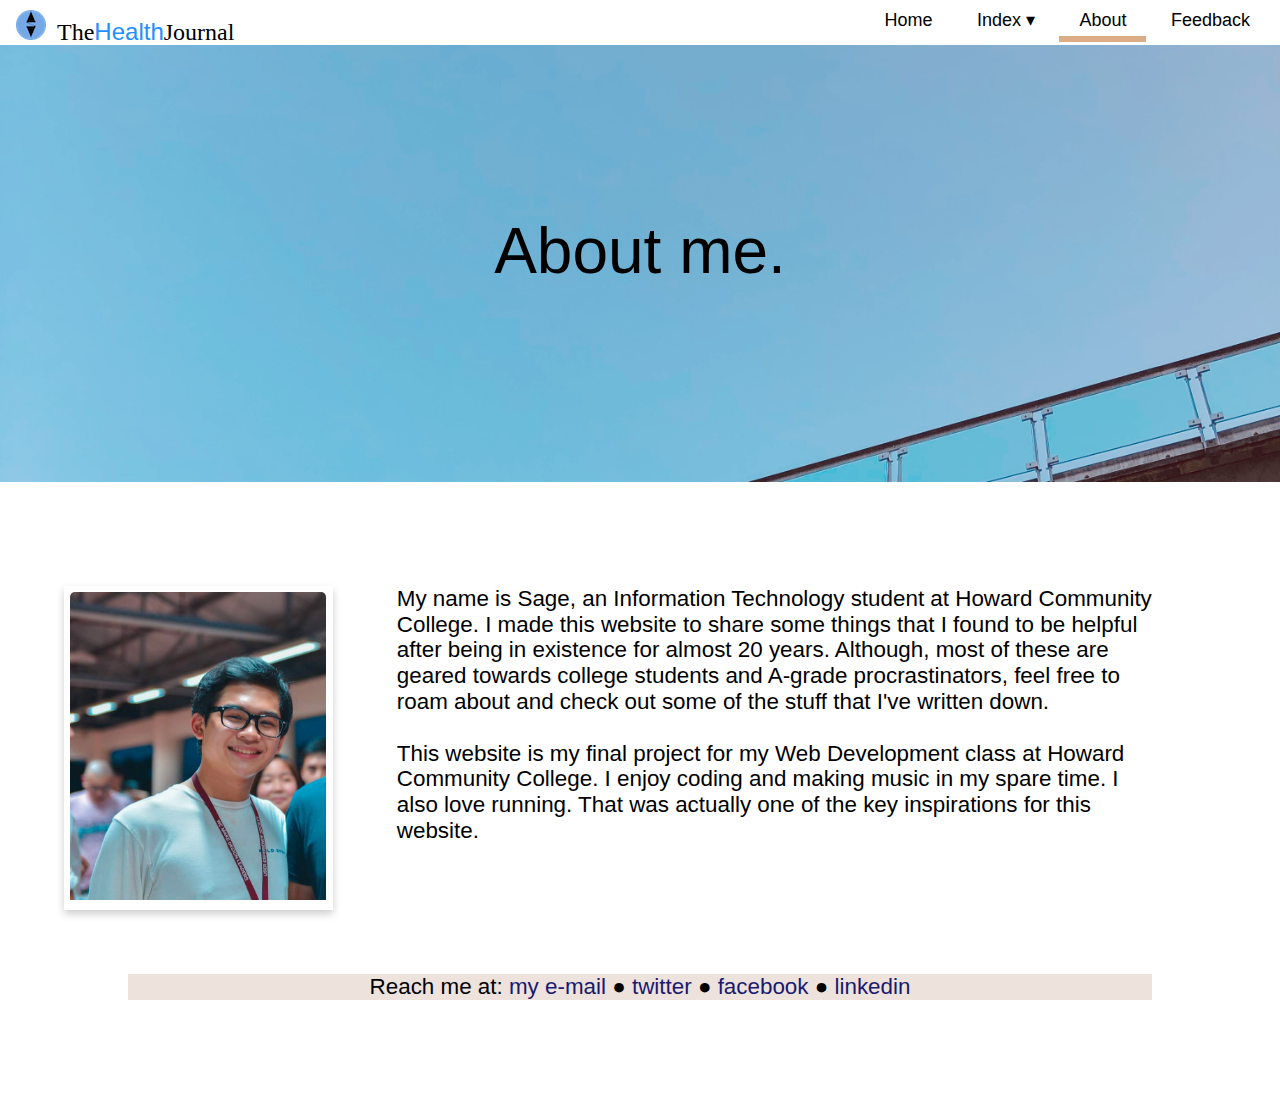
<file: root/about.html>
<!DOCTYPE html>
<html lang = "en">
    <head>
        <meta charset="utf-8">
        <meta name="description" content="TheHealthJournal. A short personal bio about the author of the website. Reach out to us through email or social media.">
        <meta name="keywords" content="HTML,CSS,health,workout,routine,journal,project,CMSY168,HCC">
        <meta name="author" content="Sage Garcia">
        <meta name="viewport" content="width=device-width, initial-scale=1">
        <title>About</title>
        <link rel = "stylesheet" href = "styles/main.css">
        <link rel="stylesheet" href="styles/normalize.css">
        <link rel = "shortcut icon" href = "images/favicon.ico">
    </head>

    <body>
        <header>
            <a href="index.html">
                <img src="images/logo.png" alt="logo" class="logo" href="index.html">
                <p class="tagline">The<span style="color:dodgerblue;">Health</span>Journal</p>
            </a>
            <nav role = "navigation">
                <ul class = "nav-bar">
                    <li><a href = "index.html">Home</a></li>
                    <li class = "sub-menu">
                        <a href = "learnmore.html">Index &#9662;</a>
                        <ul class = "dropdown">
                            <li><a href = "time.html">Time Management</a></li>
                            <li><a href = "sleep.html">Sleeping Early</a></li>
                            <li><a href = "diet.html">Eating Healthy</a></li>
                            <li><a href = "work.html">Balancing Work</a></li>
                            <li><a href = "run.html">Exercising</a></li>
                        </ul>
                    </li>
                    <li><a href = "about.html" class = "on-page">About</a></li>
                    <li><a href = "feedback.html">Feedback</a></li>
                </ul>
            </nav>
        </header>
        <main>
            <div class="bnr">
                <img src="images/blue.png" alt="" style="width:100%;">
                <h1>About me.</h1>
            </div>
            <section class="content-card">
                <img src="images/aboutus.png" alt="Photo of Sage">
            </section>
            <p>
                My name is Sage, an Information Technology student at Howard Community College. I made this
                website to share some things that I found to be helpful after being in existence for almost 20 years.
                Although, most of these are geared towards college students and A-grade procrastinators,
                feel free to roam about and check out some of the stuff that I've written down.
                <br><br>
                This website is my final project for my Web Development class at Howard Community College.
                I enjoy coding and making music in my spare time. I also love running. That was actually one of the key inspirations for this website.
            </p>
            <p class="contactdet">
                Reach me at:
                <a href = "mailto:sageraziel.garcia@howardcc.edu?subject=Reaching Out" title="E-mail">my e-mail</a>
                &#9679;
                <a href = "https://www.twitter.com/SageGarcia_" target="_blank" title="Twitter Page">twitter</a>
                &#9679;
                <a href = "https://www.facebook.com/sagegrcia" target="_blank" title="Facebook Page">facebook</a>
                &#9679;
                <a href="https://www.linkedin.com/in/sagegarcia" target="_blank" title="LinkedIn Page">linkedin</a>
            </p>
        </main>
    </body>
</html>
</file>
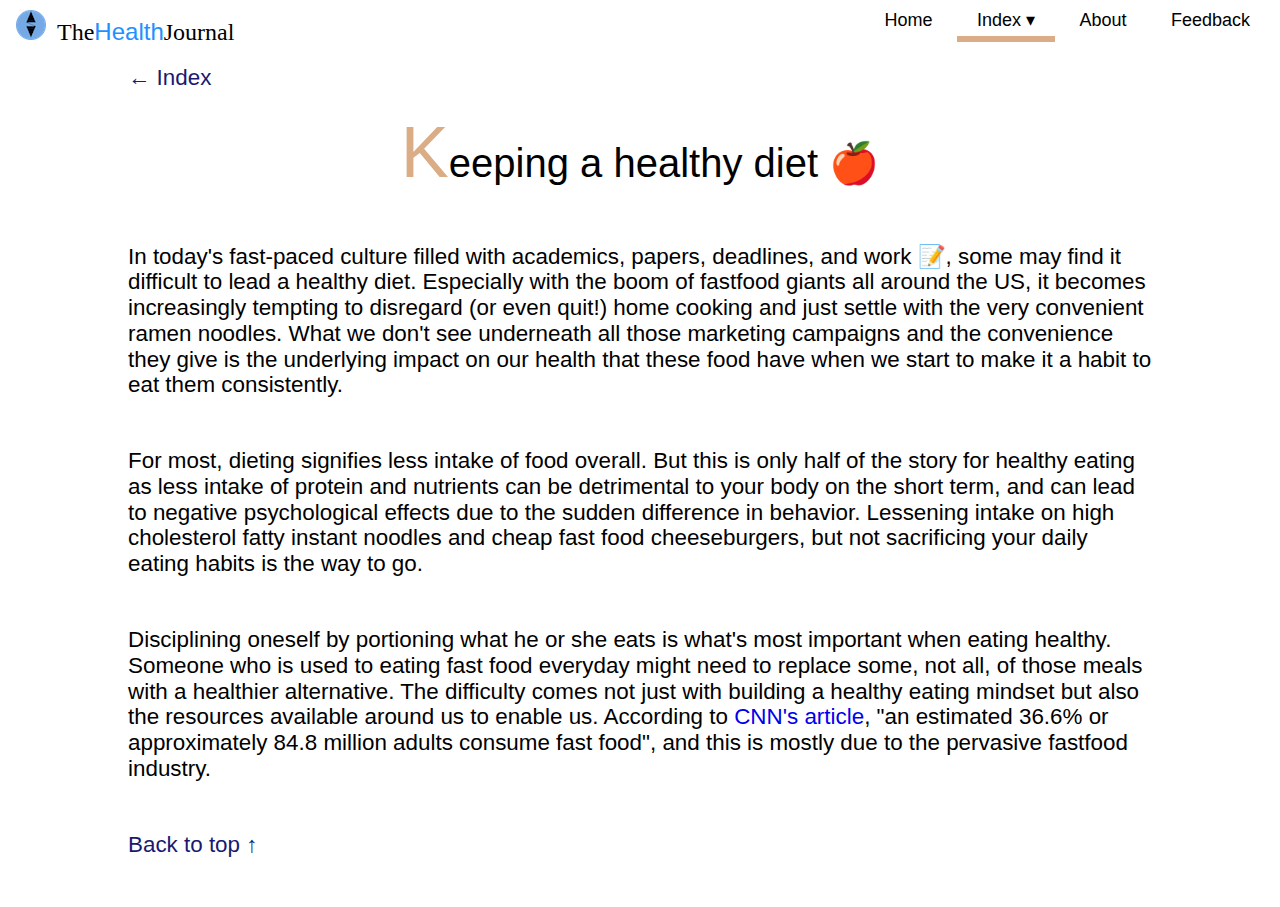
<file: root/diet.html>
<!DOCTYPE html>
<html lang = "en">
    <head>
        <meta charset="utf-8">
        <meta name="description" content="TheHealthJournal. Stop eating fast-food :-)">
        <meta name="keywords" content="HTML,CSS,health,workout,routine,journal,project,CMSY168,HCC">
        <meta name="author" content="Sage Garcia">
        <meta name="viewport" content="width=device-width, initial-scale=1">
        <title>Eating Healthy</title>
        <link rel = "stylesheet" href = "styles/main.css">
        <link rel="stylesheet" href="styles/normalize.css">
        <link rel = "shortcut icon" href = "images/favicon.ico">
        <style>
            main p{
                width: 80%;
                margin: 0 auto 50px;
                font-size: 1.4em;
                color: #000;
                font-weight: 300;
            }
        </style>
    </head>

    <body id="top">
        <header>
            <a href="index.html">
                <img src="images/logo.png" alt="logo" class="logo" href="index.html">
                <p class="tagline">The<span style="color:dodgerblue;">Health</span>Journal</p>
            </a>
            <nav role = "navigation">
                <ul class = "nav-bar">
                    <li><a href = "index.html">Home</a></li>
                    <li class = "sub-menu">
                        <a href = "learnmore.html" class="on-page">Index &#9662;</a>
                        <ul class = "dropdown">
                            <li><a href = "time.html">Time Management</a></li>
                            <li><a href = "sleep.html">Sleeping Early</a></li>
                            <li><a href = "diet.html">Eating Healthy</a></li>
                            <li><a href = "work.html">Balancing Work</a></li>
                            <li><a href = "run.html">Exercising</a></li>
                        </ul>
                    </li>
                    <li><a href = "about.html">About</a></li>
                    <li><a href = "feedback.html">Feedback</a></li>
                </ul>
            </nav>
        </header>
        <main>
            <p style="margin: 20px auto;"><a href="learnmore.html#diet-tips" class="color-p">&#8592; Index</a></p>
            <h2 style="padding-left: 0; text-align: center;">
                Keeping a healthy diet &#127822;
            </h2>
            <p>
                In today's fast-paced culture filled with academics, papers, deadlines, and work &#128221;, some may find it difficult to lead a healthy diet. Especially with the boom of fastfood giants all around the US,
                it becomes increasingly tempting to disregard (or even quit!) home cooking and just settle with the very convenient ramen noodles. What we don't see underneath all those marketing campaigns and the convenience they give is 
                the underlying impact on our health that these food have when we start to make it a habit to eat them consistently.
            </p>
            <p>
                For most, dieting signifies less intake of food overall. But this is only half of the story for healthy eating as less intake of protein and nutrients can be detrimental to your body on the short term, and can lead to negative
                psychological effects due to the sudden difference in behavior. Lessening intake on high cholesterol fatty instant noodles and cheap fast food cheeseburgers, but not sacrificing your daily eating habits is the way to go.
            </p>
            <p>
                Disciplining oneself by portioning what he or she eats is what's most important when eating healthy. Someone who is used to eating fast food everyday might need to replace some, not all, of those meals with a healthier alternative.
                The difficulty comes not just with building a healthy eating mindset but also the resources available around us to enable us. According to <a href="https://www.cnn.com/2018/10/03/health/fast-food-consumption-cdc-study/index.html" target="_blank">CNN's article</a>,
                "an estimated 36.6% or approximately 84.8 million adults consume fast food", and this is mostly due to the pervasive fastfood industry.
            </p>
            <p style="margin-top: 50px;"><a href="#top" class="color-p">Back to top &#8593;</a></p>
        </main>
    </body>
</html>
</file>
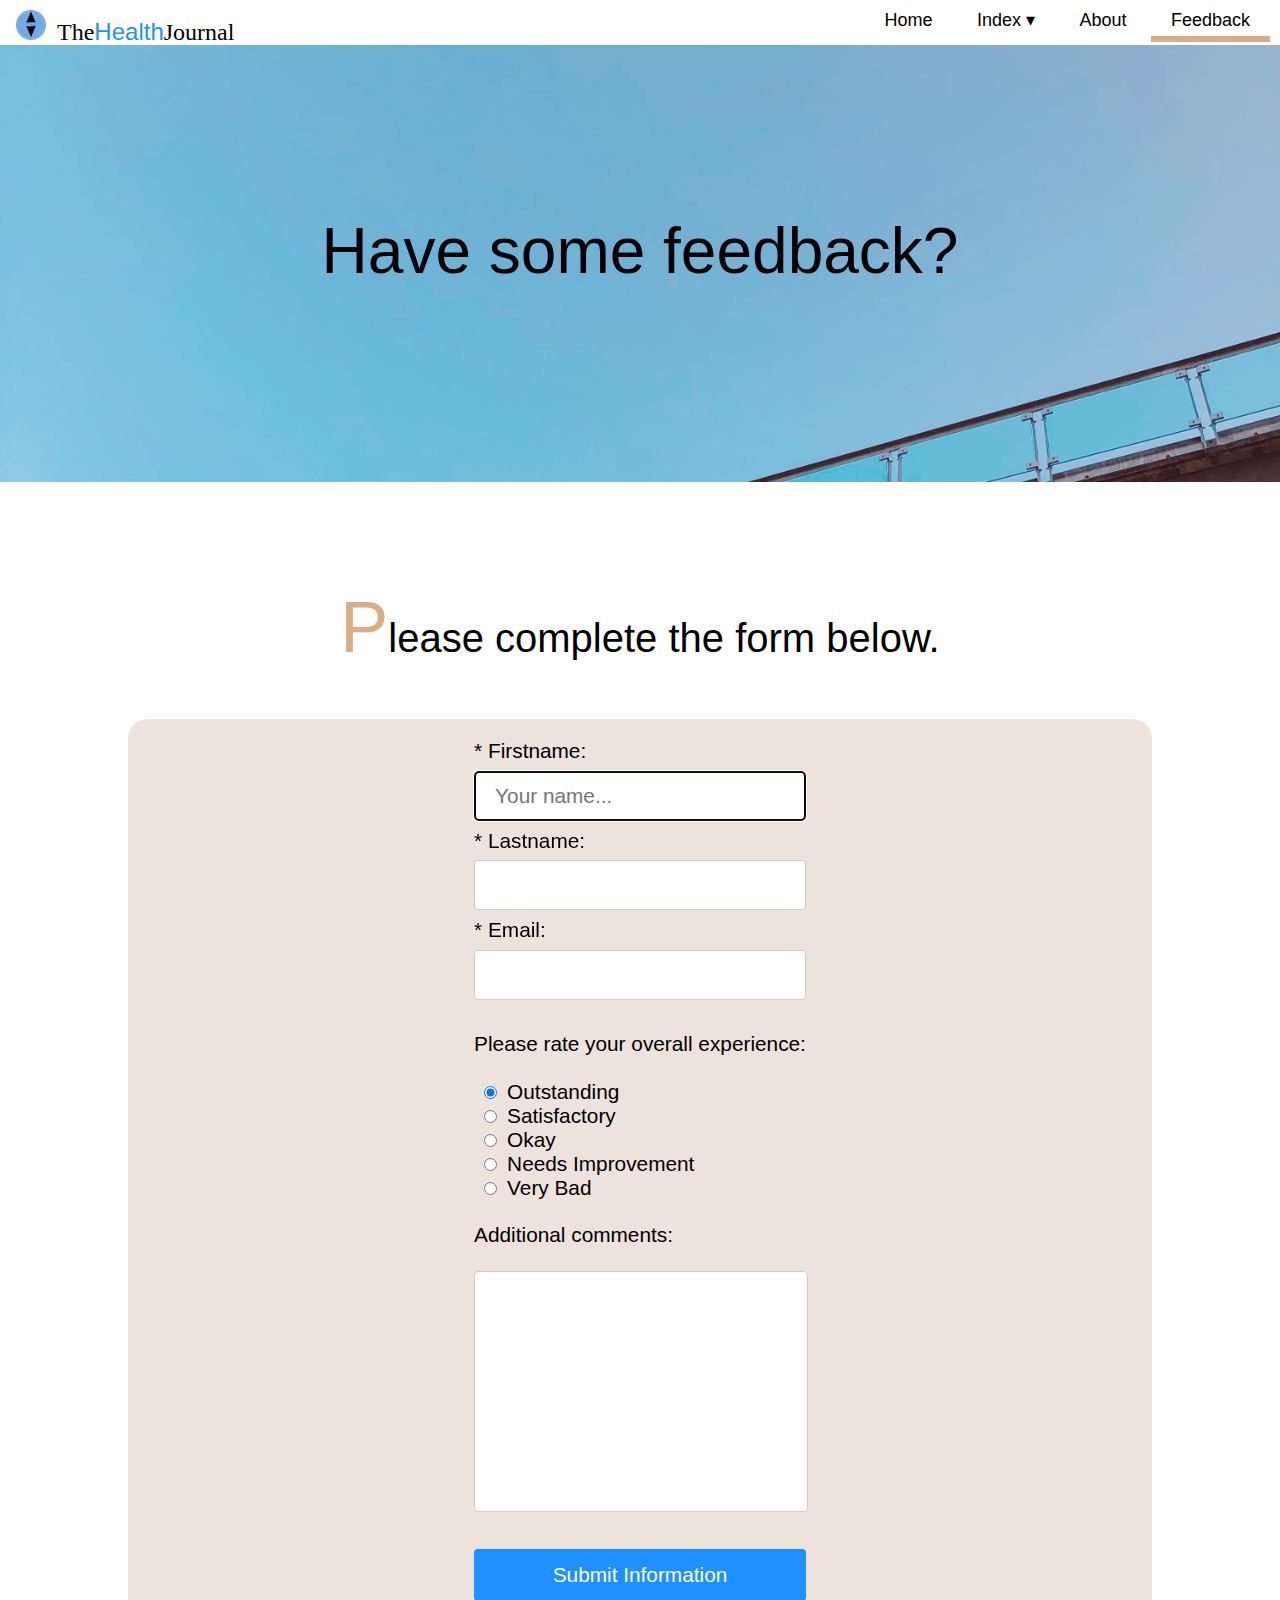
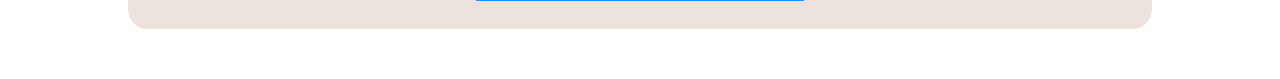
<file: root/feedback.html>
<!DOCTYPE html>
<html lang = "en">
    <head>
        <meta charset="utf-8">
        <meta name="description" content="TheHealthJournal. We appreciate your feedback! *This is a demo form and does not submit any info to us.">
        <meta name="keywords" content="HTML,CSS,health,workout,routine,journal,project,CMSY168,HCC">
        <meta name="author" content="Sage Garcia">
        <meta name="viewport" content="width=device-width, initial-scale=1">
        <title>Feedback</title>
        <link rel = "stylesheet" href = "styles/main.css">
        <link rel="stylesheet" href="styles/normalize.css">
        <link rel = "shortcut icon" href = "images/favicon.ico">
    </head>

    <body>
        <header>
            <a href="index.html">
                <img src="images/logo.png" alt="logo" class="logo" href="index.html">
                <p class="tagline">The<span style="color:dodgerblue;">Health</span>Journal</p>
            </a>
            <nav role = "navigation">
                <ul class = "nav-bar">
                    <li><a href = "index.html">Home</a></li>
                    <li class = "sub-menu">
                        <a href = "learnmore.html">Index &#9662;</a>
                        <ul class = "dropdown">
                            <li><a href = "time.html">Time Management</a></li>
                            <li><a href = "sleep.html">Sleeping Early</a></li>
                            <li><a href = "diet.html">Eating Healthy</a></li>
                            <li><a href = "work.html">Balancing Work</a></li>
                            <li><a href = "run.html">Exercising</a></li>
                        </ul>
                    </li> 
                    <li><a href = "about.html">About</a></li>
                    <li><a href = "feedback.html" class = "on-page">Feedback</a></li>
                </ul>
            </nav>
        </header>
        <main>
            <div class="bnr">
                <img src="images/blue.png" alt="" style="width:100%;">
                <h1>Have some feedback?</h1>
            </div>
            <h2 style="padding-left: 0; text-align: center;">Please complete the form below.</h2>
            <section class="form-container">
                <form action="thankyou.html" method="GET">
                    <label for="firstname"> * Firstname: </label><br>
                    <input type="text" name="firstname" placeholder="Your name..." required autofocus><br>
                    <label for="lastname"> * Lastname: </label><br>
                    <input type="text" name="lastname" required><br>
                    <label for="email"> * Email: </label><br>
                    <input type="email" name="email" required><br>
                    <br>
                    Please rate your overall experience:<br><br>
                    <input type="radio" name="status" value="1" checked>Outstanding<br>
                    <input type="radio" name="status" value="2">Satisfactory<br>
                    <input type="radio" name="status" value="3">Okay<br>
                    <input type="radio" name="status" value="4">Needs Improvement<br>
                    <input type="radio" name="status" value="5">Very Bad<br>
                    <br>
                    Additional comments:<br><br>
                    <textarea name="comment" rows="10"></textarea><br>
                    <br>
                    <input type="submit" value="Submit Information">
                </form>
            </section>
        </main>
    </body>
</html>
</file>
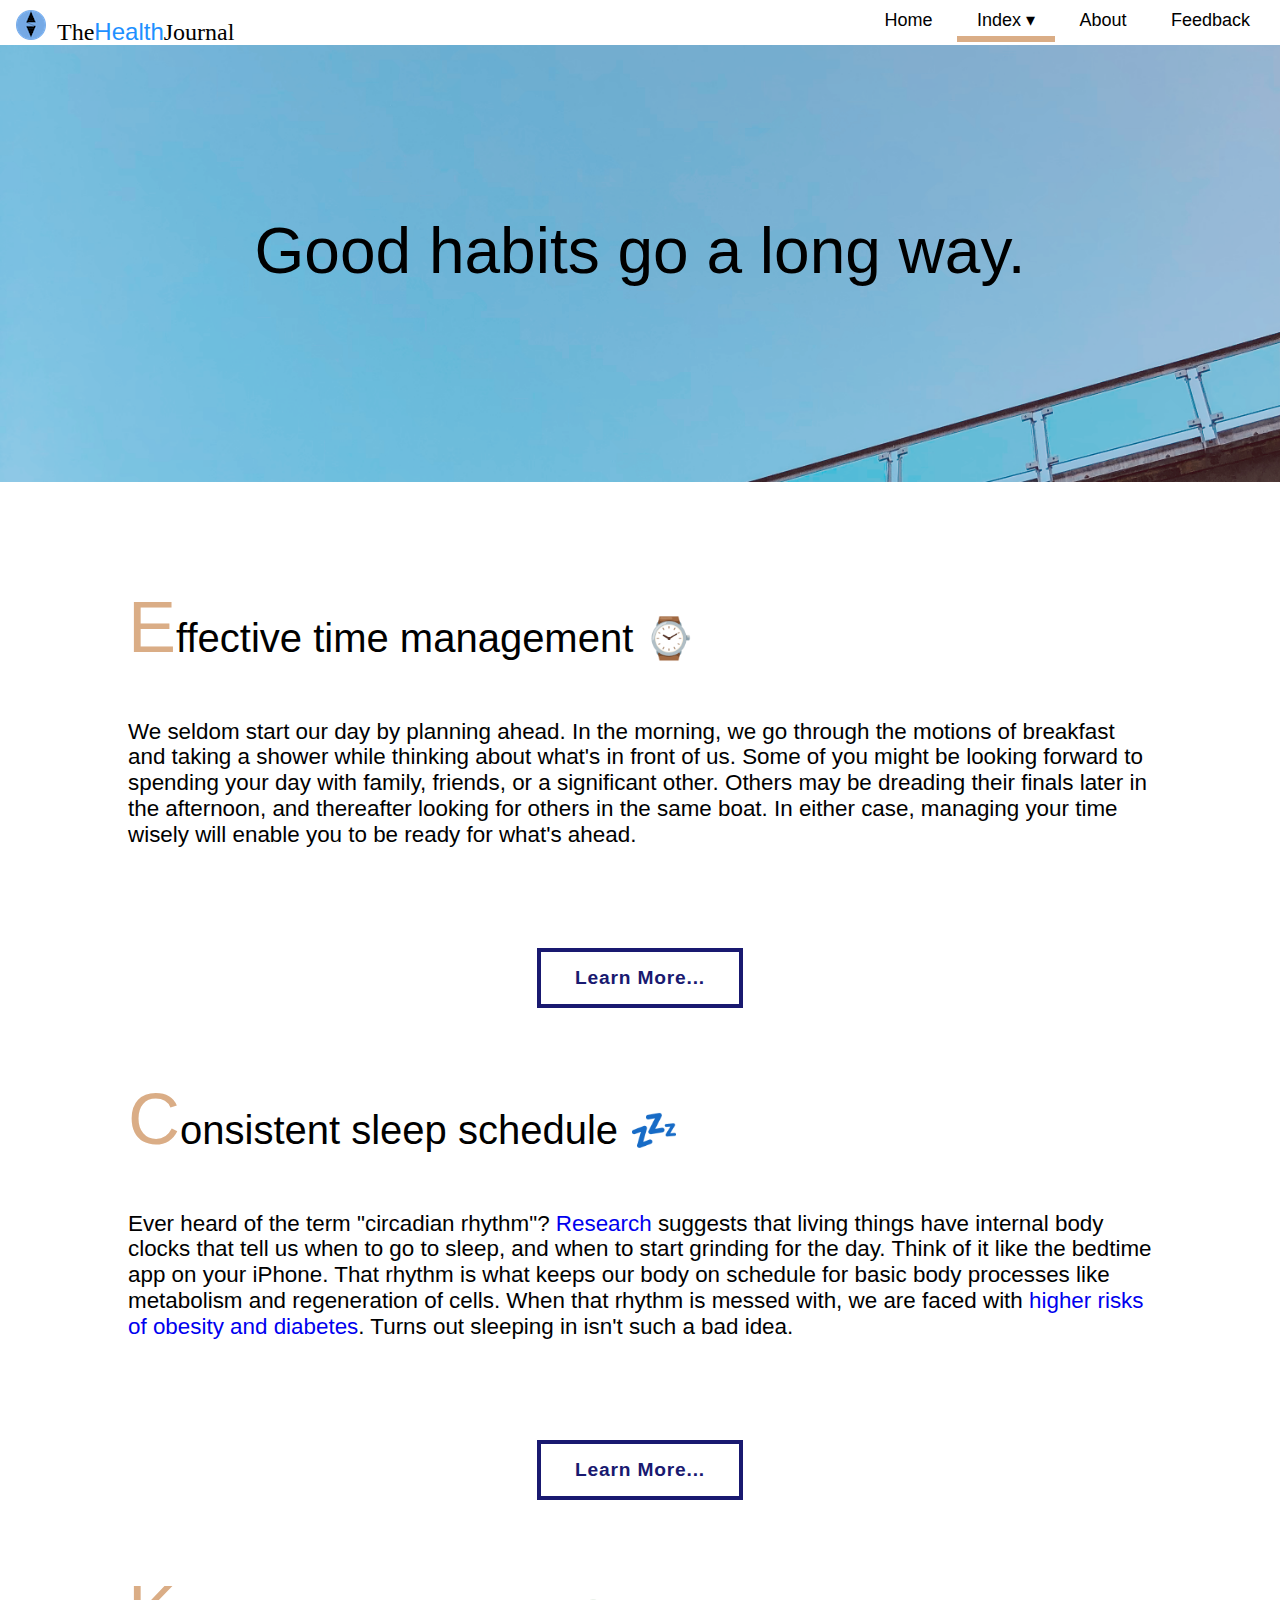
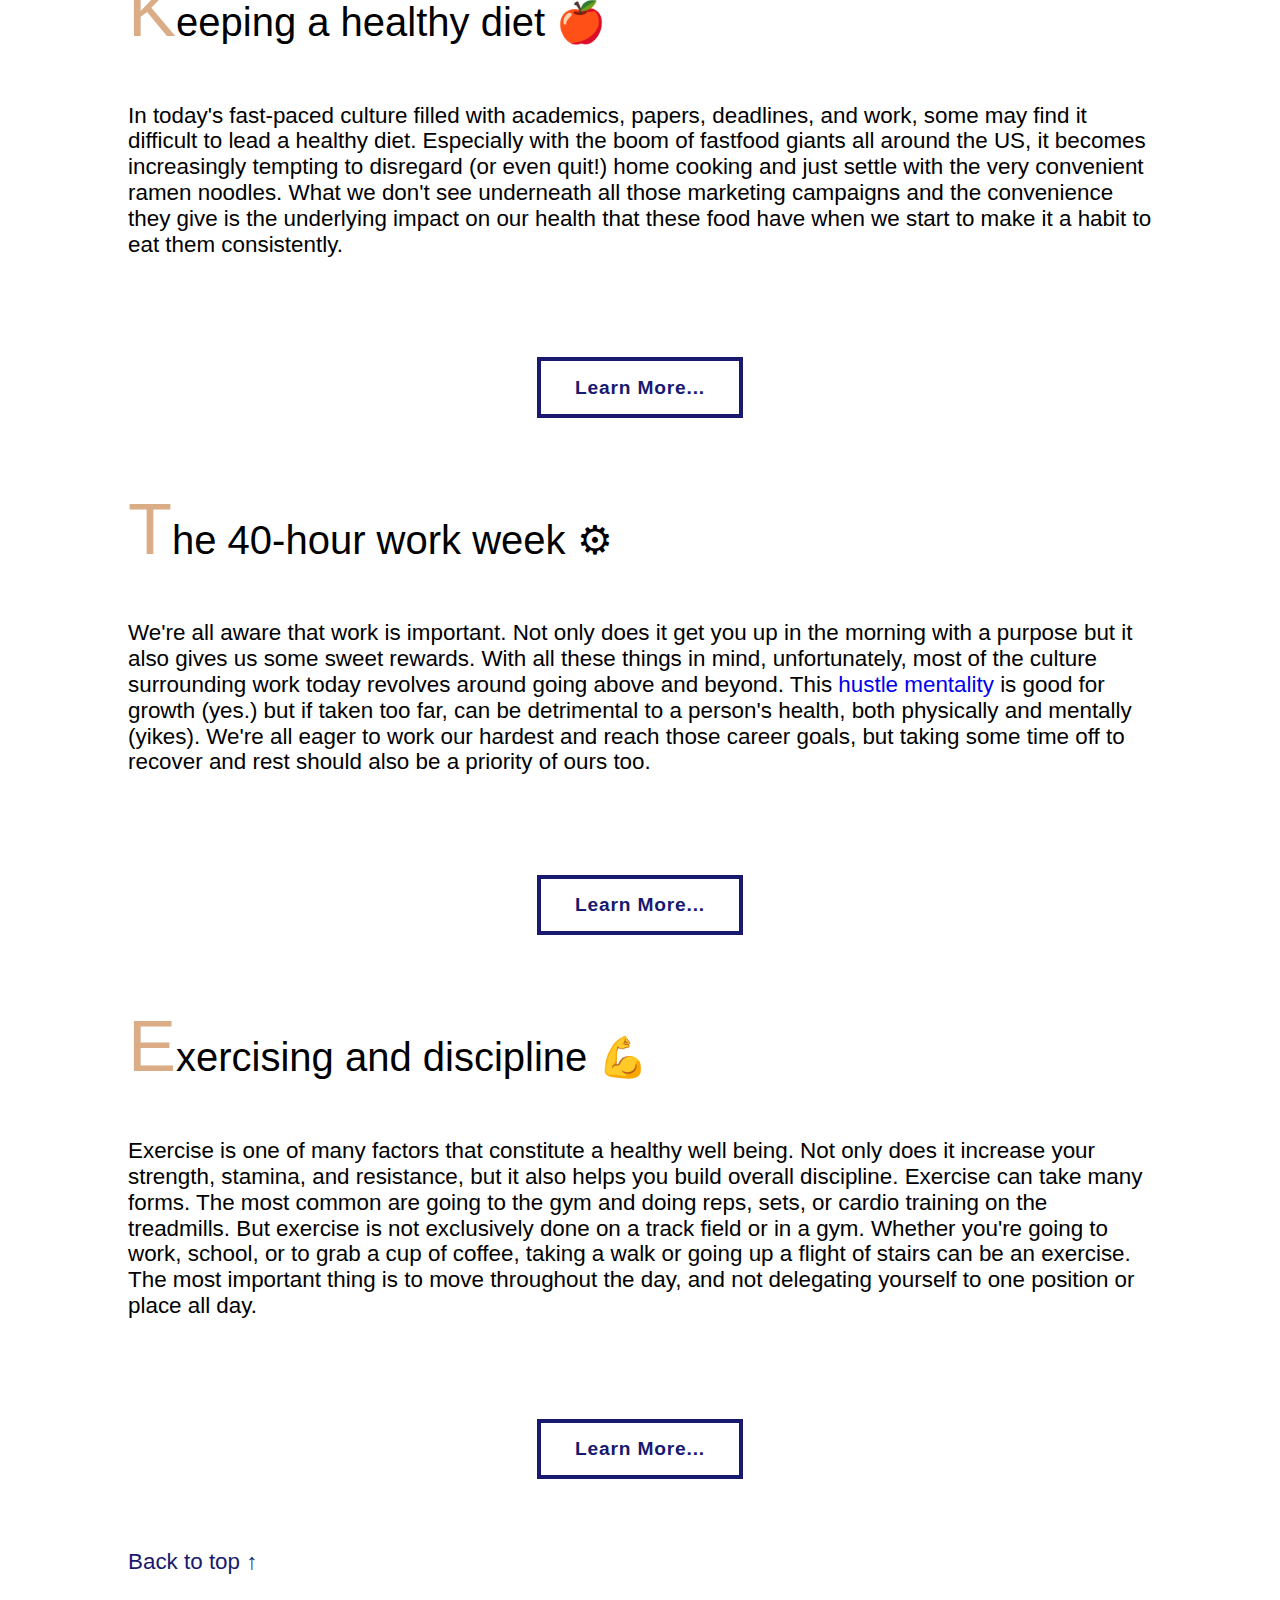
<file: root/learnmore.html>
<!DOCTYPE html>
<html lang = "en">
    <head>
        <meta charset="utf-8">
        <meta name="description" content="TheHealthJournal. Here you'll find some articles about productivity, health, and exercise. We have articles that range from effective time management to HIIT exercises.">
        <meta name="keywords" content="HTML,CSS,health,workout,routine,journal,project,CMSY168,HCC">
        <meta name="author" content="Sage Garcia">
        <meta name="viewport" content="width=device-width, initial-scale=1">
        <title>Learn About Healthy Habits</title>
        <link rel = "stylesheet" href = "styles/main.css">
        <link rel="stylesheet" href="styles/normalize.css">
        <link rel = "shortcut icon" href = "images/favicon.ico">
        <style>
            button{
                margin: 0 auto 70px; 
                display: block;
            }
        </style>
    </head>

    <body id="top">
        <header>
            <a href="index.html">
                <img src="images/logo.png" alt="logo" class="logo" href="index.html">
                <p class="tagline">The<span style="color:dodgerblue;">Health</span>Journal</p>
            </a>
            <nav role = "navigation">
                <ul class = "nav-bar">
                    <li><a href = "index.html">Home</a></li>
                    <li class = "sub-menu">
                        <a href = "learnmore.html" class = "on-page">Index &#9662;</a>
                        <ul class = "dropdown">
                            <li><a href = "time.html">Time Management</a></li>
                            <li><a href = "sleep.html">Sleeping Early</a></li>
                            <li><a href = "diet.html">Eating Healthy</a></li>
                            <li><a href = "work.html">Balancing Work</a></li>
                            <li><a href = "run.html">Exercising</a></li>
                        </ul>
                    </li>
                    <li><a href = "about.html">About</a></li>
                    <li><a href = "feedback.html">Feedback</a></li>
                </ul>
            </nav>
        </header>
        <main>
            <div class="bnr">
                <img src="images/blue.png" alt="" style="width:100%;">
                <h1>Good habits go a long way.</h1>
            </div>
            <h2 id = "time-mgt">Effective time management &#8986;</h2>
            <p>
                We seldom start our day by planning ahead. In the morning, we go through the motions of breakfast and taking a shower while thinking about what's in front of us. Some of you might be looking forward to spending your
                day with family, friends, or a significant other. Others may be dreading their finals later in the afternoon, and thereafter looking for others in the same boat. In either case, managing your time wisely will 
                enable you to be ready for what's ahead.
            </p>
            <a href="time.html"><button class="btn draw-border">Learn More...</button></a>
            <h2 id = "body-clock">Consistent sleep schedule &#128164;</h2>
            <p>
                Ever heard of the term "circadian rhythm"? <a href="https://www.jcircadianrhythms.com/" target="_blank">Research</a> suggests that living things have internal body clocks that tell us when to go to sleep, and when to start grinding for 
                the day. Think of it like the bedtime app on your iPhone. That rhythm is what keeps our body on schedule for basic body processes like metabolism and regeneration of cells. When that rhythm is messed with, we are 
                faced with <a href="http://healthysleep.med.harvard.edu/need-sleep/whats-in-it-for-you/health" target="_blank"> higher risks of obesity and diabetes</a>. Turns out sleeping in isn't such a bad idea.
            </p>
            <a href="sleep.html"><button class="btn draw-border">Learn More...</button></a>
            <h2 id = "diet-tips">Keeping a healthy diet &#127822;</h2>
            <p>
                In today's fast-paced culture filled with academics, papers, deadlines, and work, some may find it difficult to lead a healthy diet. Especially with the boom of fastfood giants all around the US,
                it becomes increasingly tempting to disregard (or even quit!) home cooking and just settle with the very convenient ramen noodles. What we don't see underneath all those marketing campaigns and the convenience they give is 
                the underlying impact on our health that these food have when we start to make it a habit to eat them consistently.
            </p>
            <a href="diet.html"><button class="btn draw-border">Learn More...</button></a>
            <h2 id = "work-life">The 40-hour work week &#9881;</h2>
            <p>
                We're all aware that work is important. Not only does it get you up in the morning with a purpose but it also gives us some sweet rewards. With all these things in mind, unfortunately, most of the culture 
                surrounding work today revolves around going above and beyond. This <a href="https://www.businessinsider.com/reddit-alexis-ohanian-hustle-porn-toxic-dangerous-thing-in-tech-2018-11" target="_blank">hustle mentality</a> is good for growth (yes.) 
                but if taken too far, can be detrimental to a person's health, both physically and mentally (yikes). We're all eager to work our hardest and reach those career goals, but taking some time off to recover and rest should also be a priority of ours too.
            </p>
            <a href="work.html"><button class="btn draw-border">Learn More...</button></a>
            <h2 id = "work-out">Exercising and discipline &#128170;</h2>
            <p>
                Exercise is one of many factors that constitute a healthy well being. Not only does it increase your strength, stamina, and resistance, but it also helps you build overall discipline. Exercise can take many forms. The most common are 
                going to the gym and doing reps, sets, or cardio training on the treadmills. But exercise is not exclusively done on a track field or in a gym. Whether you're going to work, school, or to grab a cup of coffee,
                taking a walk or going up a flight of stairs can be an exercise. The most important thing is to move throughout the day, and not delegating yourself to one position or place all day.
            </p>
            <a href="run.html"><button class="btn draw-border">Learn More...</button></a>
            <p style="margin-top: 50px;"><a href="#top" class="color-p">Back to top &#8593;</a></p>
        </main>
    </body>
</html>
</file>
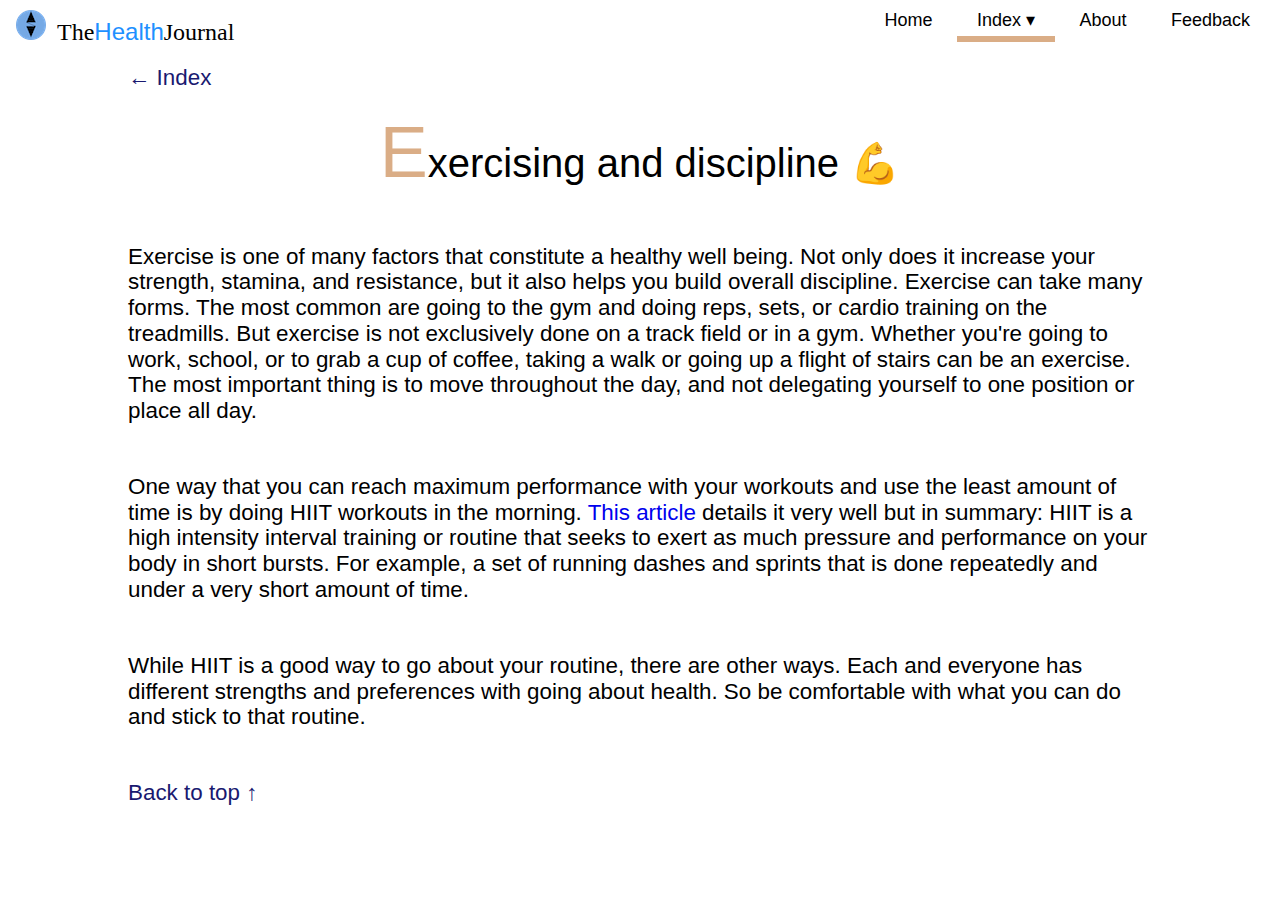
<file: root/run.html>
<!DOCTYPE html>
<html lang = "en">
    <head>
        <meta charset="utf-8">
        <meta name="description" content="TheHealthJournal. Exercising is perhaps one of the most underrated treatment to mental illness.">
        <meta name="keywords" content="HTML,CSS,health,workout,routine,journal,project,CMSY168,HCC">
        <meta name="author" content="Sage Garcia">
        <meta name="viewport" content="width=device-width, initial-scale=1">
        <title>Exercising</title>
        <link rel = "stylesheet" href = "styles/main.css">
        <link rel="stylesheet" href="styles/normalize.css">
        <link rel = "shortcut icon" href = "images/favicon.ico">
        <style>
            main p{
                width: 80%;
                margin: 0 auto 50px;
                font-size: 1.4em;
                color: #000;
                font-weight: 300;
            }
        </style>
    </head>

    <body id="top">
        <header>
            <a href="index.html">
                <img src="images/logo.png" alt="logo" class="logo" href="index.html">
                <p class="tagline">The<span style="color:dodgerblue;">Health</span>Journal</p>
            </a>
            <nav role = "navigation">
                <ul class = "nav-bar">
                    <li><a href = "index.html">Home</a></li>
                    <li class = "sub-menu">
                        <a href = "learnmore.html" class="on-page">Index &#9662;</a>
                        <ul class = "dropdown">
                            <li><a href = "time.html">Time Management</a></li>
                            <li><a href = "sleep.html">Sleeping Early</a></li>
                            <li><a href = "diet.html">Eating Healthy</a></li>
                            <li><a href = "work.html">Balancing Work</a></li>
                            <li><a href = "run.html">Exercising</a></li>
                        </ul>
                    </li>
                    <li><a href = "about.html">About</a></li>
                    <li><a href = "feedback.html">Feedback</a></li>
                </ul>
            </nav>
        </header>
        <main>
            <p style="margin: 20px auto;"><a href="learnmore.html#work-out" class="color-p">&#8592; Index</a></p>
            <h2 style="padding-left: 0; text-align: center;">
                Exercising and discipline &#128170;
            </h2>
            <p>
                Exercise is one of many factors that constitute a healthy well being. Not only does it increase your strength, stamina, and resistance, but it also helps you build overall discipline. Exercise can take many forms. The most common are 
                going to the gym and doing reps, sets, or cardio training on the treadmills. But exercise is not exclusively done on a track field or in a gym. Whether you're going to work, school, or to grab a cup of coffee,
                taking a walk or going up a flight of stairs can be an exercise. The most important thing is to move throughout the day, and not delegating yourself to one position or place all day.
            </p>
            <p>
                One way that you can reach maximum performance with your workouts and use the least amount of time is by doing HIIT workouts in the morning. <a href="https://www.runnersworld.com/training/a25335864/high-intensity-interval-training/" target="_blank">This article</a>
                details it very well but in summary: HIIT is a high intensity interval training or routine that seeks to exert as much pressure and performance on your body in short bursts. For example, a set of running dashes and sprints that is done repeatedly and under a 
                very short amount of time.
            </p>
            <p>
                While HIIT is a good way to go about your routine, there are other ways. Each and everyone has different strengths and preferences with going about health. So be comfortable with what you can do and stick to that routine.
            </p>
            <p style="margin-top: 50px;"><a href="#top" class="color-p">Back to top &#8593;</a></p>
        </main>
    </body>
</html>
</file>
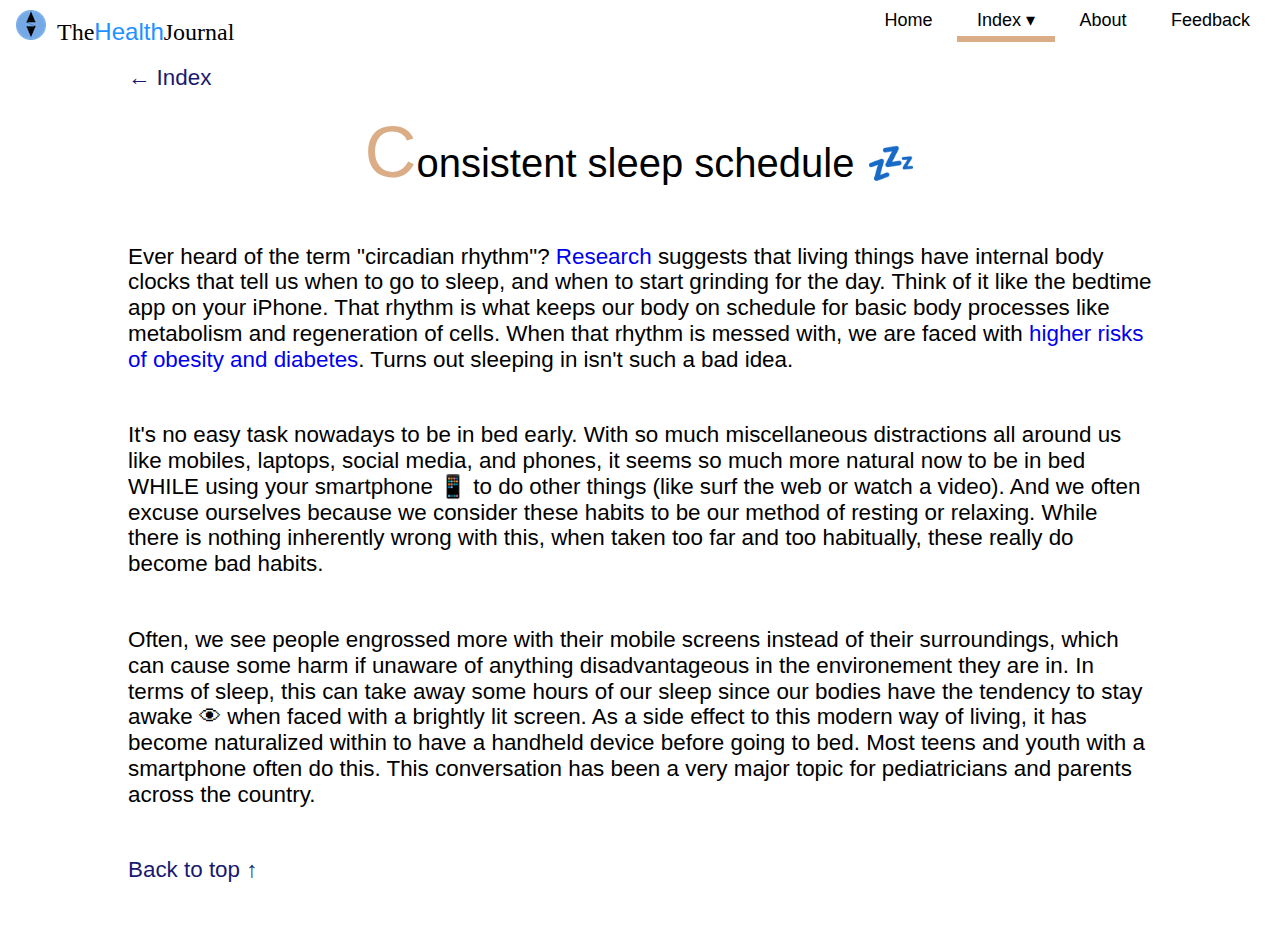
<file: root/sleep.html>
<!DOCTYPE html>
<html lang = "en">
    <head>
        <meta charset="utf-8">
        <meta name="description" content="TheHealthJournal. Getting 8 hours of sleep is one main contributor to a person's success.">
        <meta name="keywords" content="HTML,CSS,health,workout,routine,journal,project,CMSY168,HCC">
        <meta name="author" content="Sage Garcia">
        <meta name="viewport" content="width=device-width, initial-scale=1">
        <title>Sleep</title>
        <link rel = "stylesheet" href = "styles/main.css">
        <link rel="stylesheet" href="styles/normalize.css">
        <link rel = "shortcut icon" href = "images/favicon.ico">
        <style>
            main p{
                width: 80%;
                margin: 0 auto 50px;
                font-size: 1.4em;
                color: #000;
                font-weight: 300;
            }
        </style>
    </head>

    <body id="top">
        <header>
            <a href="index.html">
                <img src="images/logo.png" alt="logo" class="logo" href="index.html">
                <p class="tagline">The<span style="color:dodgerblue;">Health</span>Journal</p>
            </a>
            <nav role = "navigation">
                <ul class = "nav-bar">
                    <li><a href = "index.html">Home</a></li>
                    <li class = "sub-menu">
                        <a href = "learnmore.html" class="on-page">Index &#9662;</a>
                        <ul class = "dropdown">
                            <li><a href = "time.html">Time Management</a></li>
                            <li><a href = "sleep.html">Sleeping Early</a></li>
                            <li><a href = "diet.html">Eating Healthy</a></li>
                            <li><a href = "work.html">Balancing Work</a></li>
                            <li><a href = "run.html">Exercising</a></li>
                        </ul>
                    </li>
                    <li><a href = "about.html">About</a></li>
                    <li><a href = "feedback.html">Feedback</a></li>
                </ul>
            </nav>
        </header>
        <main>
            <p style="margin: 20px auto;"><a href="learnmore.html#body-clock" class="color-p">&#8592; Index</a></p>
            <h2 style="padding-left: 0; text-align: center;">
                Consistent sleep schedule &#128164;
            </h2>
            <p>
                Ever heard of the term "circadian rhythm"? <a href="https://www.jcircadianrhythms.com/" target="_blank">Research</a> suggests that living things have internal body clocks that tell us when to go to sleep, and when to start grinding for 
                the day. Think of it like the bedtime app on your iPhone. That rhythm is what keeps our body on schedule for basic body processes like metabolism and regeneration of cells. When that rhythm is messed with, we are 
                faced with <a href="http://healthysleep.med.harvard.edu/need-sleep/whats-in-it-for-you/health" target="_blank"> higher risks of obesity and diabetes</a>. Turns out sleeping in isn't such a bad idea.
            </p>
            <p>
                It's no easy task nowadays to be in bed early. With so much miscellaneous distractions all around us like mobiles, laptops, social media, and phones, it seems so much more natural now to be in bed WHILE using your smartphone &#128241; to do other
                things (like surf the web or watch a video). And we often excuse ourselves because we consider these habits to be our method of resting or relaxing. While there is nothing inherently wrong with this, when taken too far and too habitually,
                these really do become bad habits.
            </p>
            <p>
                Often, we see people engrossed more with their mobile screens instead of their surroundings, which can cause some harm if unaware of anything disadvantageous in the environement they are in. In terms
                of sleep, this can take away some hours of our sleep since our bodies have the tendency to stay awake &#128065; when faced with a brightly lit screen. As a side effect to this modern way of living, it has become naturalized
                within to have a handheld device before going to bed. Most teens and youth with a smartphone often do this. This conversation has been a very major topic for pediatricians and parents across the country.
            </p>
            <p style="margin-top: 50px;"><a href="#top" class="color-p">Back to top &#8593;</a></p>
        </main>
    </body>
</html>
</file>
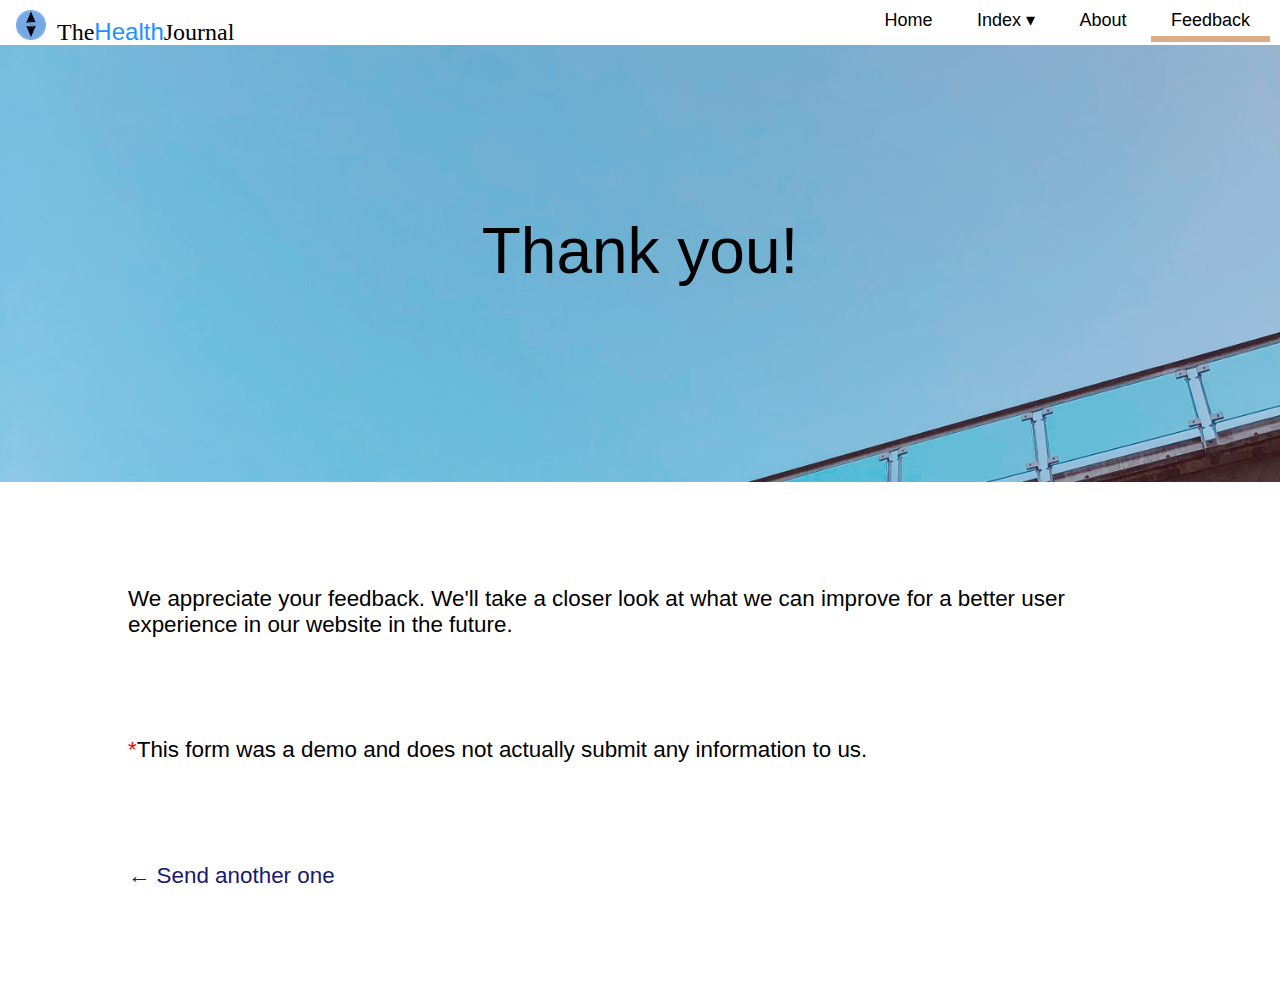
<file: root/thankyou.html>
<!DOCTYPE html>
<html lang = "en">
    <head>
        <meta charset="utf-8">
        <meta name="description" content="TheHealthJournal. We appreciate your feedback! *This is a demo form and does not submit any info to us.">
        <meta name="keywords" content="HTML,CSS,health,workout,routine,journal,project,CMSY168,HCC">
        <meta name="author" content="Sage Garcia">
        <meta name="viewport" content="width=device-width, initial-scale=1">
        <title>Thank you for your feedback</title>
        <link rel = "stylesheet" href = "styles/main.css">
        <link rel="stylesheet" href="styles/normalize.css">
        <link rel = "shortcut icon" href = "images/favicon.ico">
    </head>

    <body>
        <header>
            <a href="index.html">
                <img src="images/logo.png" alt="logo" class="logo" href="index.html">
                <p class="tagline">The<span style="color:dodgerblue;">Health</span>Journal</p>
            </a>
            <nav role = "navigation">
                <ul class = "nav-bar">
                    <li><a href = "index.html">Home</a></li>
                    <li class = "sub-menu">
                        <a href = "learnmore.html">Index &#9662;</a>
                        <ul class = "dropdown">
                            <li><a href = "time.html">Time Management</a></li>
                            <li><a href = "sleep.html">Sleeping Early</a></li>
                            <li><a href = "diet.html">Eating Healthy</a></li>
                            <li><a href = "work.html">Balancing Work</a></li>
                            <li><a href = "run.html">Exercising</a></li>
                        </ul>
                    </li>
                    <li><a href = "about.html">About</a></li>
                    <li><a href = "feedback.html" class = "on-page">Feedback</a></li>
                </ul>
            </nav>
        </header>
        <main>
            <div class="bnr">
                <img src="images/blue.png" alt="" style="width:100%;">
                <h1>Thank you!</h1>
            </div>
            <p>
                We appreciate your feedback. We'll take a closer look at what we can improve for a better
                user experience in our website in the future.
            </p>
            <p>
                <span style="color:red;">*</span>This form was a demo and does not actually submit any information to us.
            </p>
            <p><a href="Feedback.html" class="color-p">&#8592; Send another one</a></p>
        </main>
    </body>
</html>
</file>
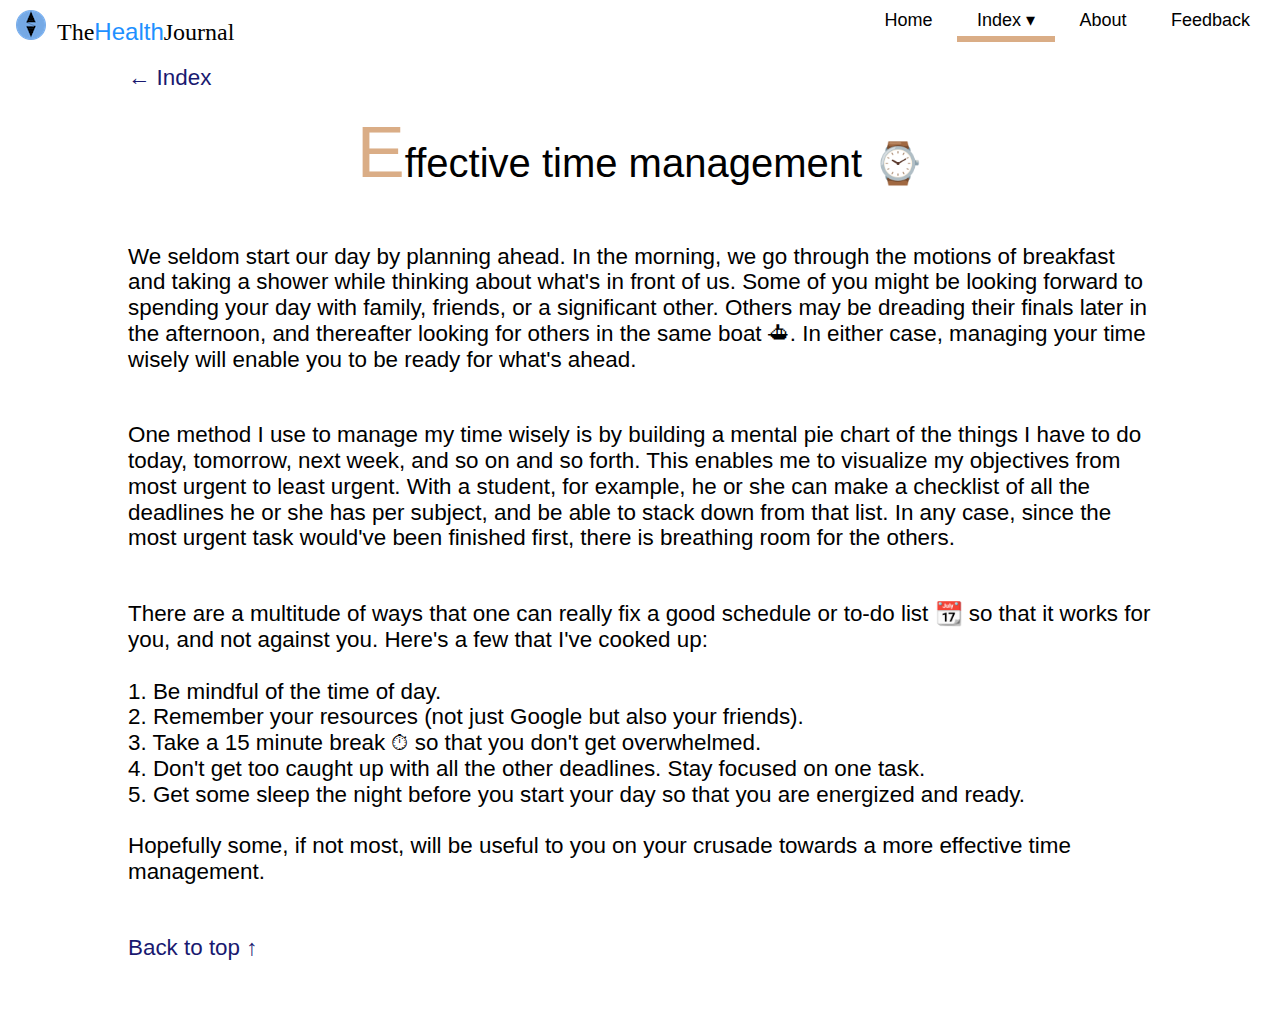
<file: root/time.html>
<!DOCTYPE html>
<html lang = "en">
    <head>
        <meta charset="utf-8">
        <meta name="description" content="TheHealthJournal. Time management is a very important skill when it comes to work or school.">
        <meta name="keywords" content="HTML,CSS,health,workout,routine,journal,project,CMSY168,HCC">
        <meta name="author" content="Sage Garcia">
        <meta name="viewport" content="width=device-width, initial-scale=1">
        <title>Time Management</title>
        <link rel = "stylesheet" href = "styles/main.css">
        <link rel="stylesheet" href="styles/normalize.css">
        <link rel = "shortcut icon" href = "images/favicon.ico">
        <style>
            main p{
                width: 80%;
                margin: 0 auto 50px;
                font-size: 1.4em;
                color: #000;
                font-weight: 300;
            }
        </style>
    </head>

    <body id="top">
        <header>
            <a href="index.html">
                <img src="images/logo.png" alt="logo" class="logo" href="index.html">
                <p class="tagline">The<span style="color:dodgerblue;">Health</span>Journal</p>
            </a>
            <nav role = "navigation">
                <ul class = "nav-bar">
                    <li><a href = "index.html">Home</a></li>
                    <li class = "sub-menu">
                        <a href = "learnmore.html" class="on-page">Index &#9662;</a>
                        <ul class = "dropdown">
                            <li><a href = "time.html">Time Management</a></li>
                            <li><a href = "sleep.html">Sleeping Early</a></li>
                            <li><a href = "diet.html">Eating Healthy</a></li>
                            <li><a href = "work.html">Balancing Work</a></li>
                            <li><a href = "run.html">Exercising</a></li>
                        </ul>
                    </li>
                    <li><a href = "about.html">About</a></li>
                    <li><a href = "feedback.html">Feedback</a></li>
                </ul>
            </nav>
        </header>
        <main>
            <p style="margin: 20px auto;"><a href="learnmore.html#time-mgt" class="color-p">&#8592; Index</a></p>
            <h2 style="padding-left: 0; text-align: center;">
                Effective time management &#8986;
            </h2>
            <p>
                We seldom start our day by planning ahead. In the morning, we go through the motions of breakfast and taking a shower while thinking about what's in front of us. Some of you might be looking forward to spending your
                day with family, friends, or a significant other. Others may be dreading their finals later in the afternoon, and thereafter looking for others in the same boat &#9972;. In either case, managing your time wisely will 
                enable you to be ready for what's ahead.
            </p>
            <p>
                One method I use to manage my time wisely is by building a mental pie chart of the things I have to do today, tomorrow, next week, and so on and so forth. This enables me to visualize my objectives from most urgent to
                least urgent. With a student, for example, he or she can make a checklist of all the deadlines he or she has per subject, and be able to stack down from that list. In any case, since the most urgent task would've been
                finished first, there is breathing room for the others.
            </p>
            <p>
                There are a multitude of ways that one can really fix a good schedule or to-do list &#128198; so that it works for you, and not against you. Here's a few that I've cooked up:
                    <br><br>
                        1. Be mindful of the time of day.<br>
                        2. Remember your resources (not just Google but also your friends).<br>
                        3. Take a 15 minute break &#9201; so that you don't get overwhelmed.<br>
                        4. Don't get too caught up with all the other deadlines. Stay focused on one task.<br>
                        5. Get some sleep the night before you start your day so that you are energized and ready.
                    <br><br>
                Hopefully some, if not most, will be useful to you on your crusade towards a more effective time management.
            </p>
            <p style="margin-top: 50px;"><a href="#top" class="color-p">Back to top &#8593;</a></p>
        </main>
    </body>
</html>
</file>
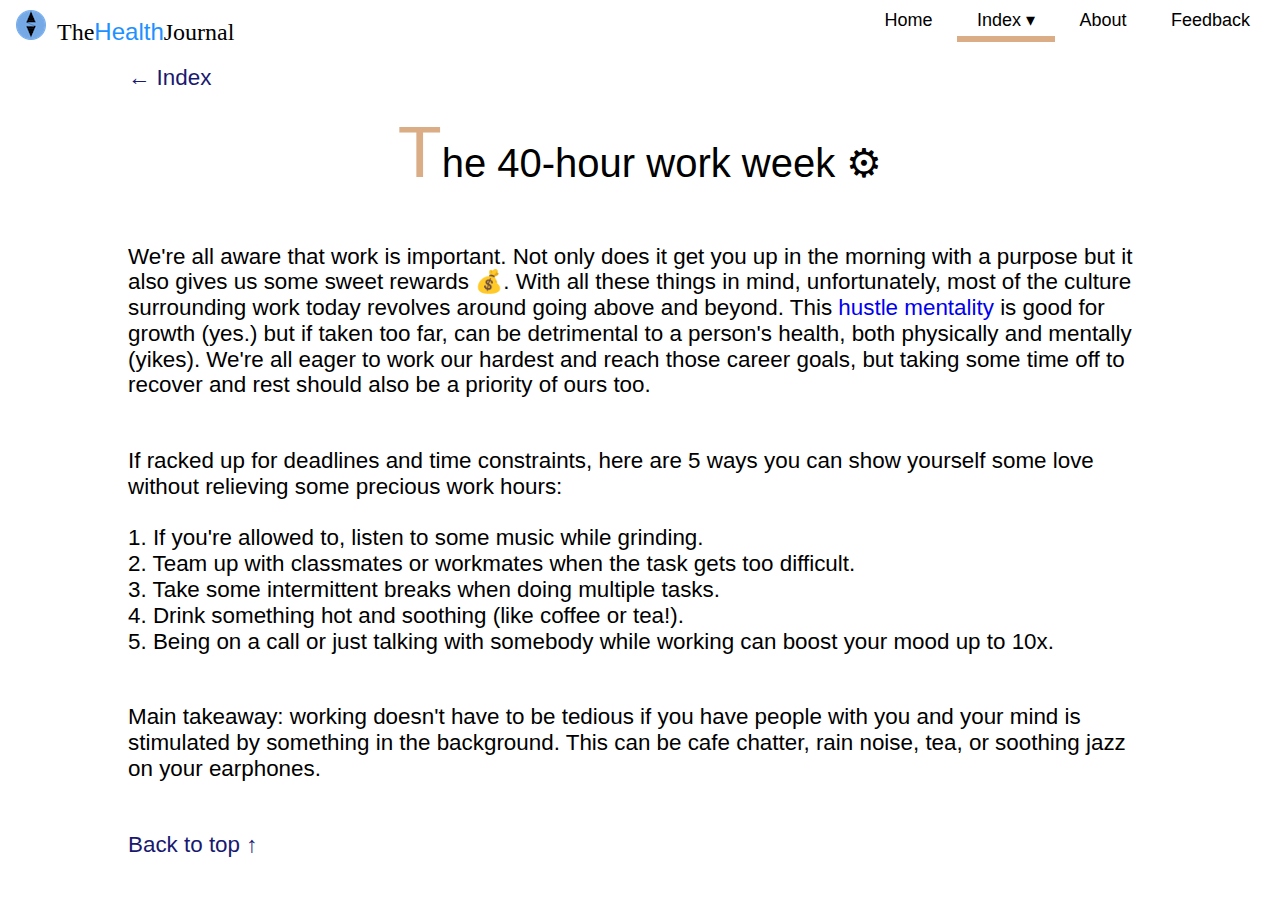
<file: root/work.html>
<!DOCTYPE html>
<html lang = "en">
    <head>
        <meta charset="utf-8">
        <meta name="description" content="TheHealthJournal. Balancing work and personal life is important for one's well being.">
        <meta name="keywords" content="HTML,CSS,health,workout,routine,journal,project,CMSY168,HCC">
        <meta name="author" content="Sage Garcia">
        <meta name="viewport" content="width=device-width, initial-scale=1">
        <title>Work</title>
        <link rel = "stylesheet" href = "styles/main.css">
        <link rel="stylesheet" href="styles/normalize.css">
        <link rel = "shortcut icon" href = "images/favicon.ico">
        <style>
            main p{
                width: 80%;
                margin: 0 auto 50px;
                font-size: 1.4em;
                color: #000;
                font-weight: 300;
            }
        </style>
    </head>

    <body id="top">
        <header>
            <a href="index.html">
                <img src="images/logo.png" alt="logo" class="logo" href="index.html">
                <p class="tagline">The<span style="color:dodgerblue;">Health</span>Journal</p>
            </a>
            <nav role = "navigation">
                <ul class = "nav-bar">
                    <li><a href = "index.html">Home</a></li>
                    <li class = "sub-menu">
                        <a href = "learnmore.html" class="on-page">Index &#9662;</a>
                        <ul class = "dropdown">
                            <li><a href = "time.html">Time Management</a></li>
                            <li><a href = "sleep.html">Sleeping Early</a></li>
                            <li><a href = "diet.html">Eating Healthy</a></li>
                            <li><a href = "work.html">Balancing Work</a></li>
                            <li><a href = "run.html">Exercising</a></li>
                        </ul>
                    </li>
                    <li><a href = "about.html">About</a></li>
                    <li><a href = "feedback.html">Feedback</a></li>
                </ul>
            </nav>
        </header>
        <main>
            <p style="margin: 20px auto;"><a href="learnmore.html#work-life" class="color-p">&#8592; Index</a></p>
            <h2 style="padding-left: 0; text-align: center;">
                The 40-hour work week &#9881;
            </h2>
            <p>
                We're all aware that work is important. Not only does it get you up in the morning with a purpose but it also gives us some sweet rewards &#128176;. With all these things in mind, unfortunately, most of the culture 
                surrounding work today revolves around going above and beyond. This <a href="https://www.businessinsider.com/reddit-alexis-ohanian-hustle-porn-toxic-dangerous-thing-in-tech-2018-11" target="_blank">hustle mentality</a> is good for growth (yes.) 
                but if taken too far, can be detrimental to a person's health, both physically and mentally (yikes). We're all eager to work our hardest and reach those career goals, but taking some time off to recover and rest should also be a priority of ours too.
            </p>
            <p>
                If racked up for deadlines and time constraints, here are 5 ways you can show yourself some love without relieving some precious work hours:
                <br><br>
                    1. If you're allowed to, listen to some music while grinding.<br>
                    2. Team up with classmates or workmates when the task gets too difficult.<br>
                    3. Take some intermittent breaks when doing multiple tasks.<br>
                    4. Drink something hot and soothing (like coffee or tea!).<br>
                    5. Being on a call or just talking with somebody while working can boost your mood up to 10x.
            </p>
            <p>
                Main takeaway: working doesn't have to be tedious if you have people with you and your mind is stimulated by something in the background. This can be cafe chatter, rain noise, tea, or soothing jazz on your earphones.
            </p>
            <p style="margin-top: 50px;"><a href="#top" class="color-p">Back to top &#8593;</a></p>
        </main>
    </body>
</html>
</file>
<file: root/styles/main.css>
* {
  margin: 0;
  padding: 0;
  text-decoration: none;
  font-family: sans-serif;
  scroll-behavior: smooth;
}
/* 
    CSS to center HTML document when max-width
    is passed. Max-width has been set to 1800px.
*/
html {
  display: table;
  margin: auto;
}
body {
  max-width: 1800px;
  display: table-cell;
  vertical-align: middle;
}
/* 
    CSS for the Navigation Menu/Header.
*/
header {
  height: 25px;
  padding: 10px;
}
header .logo {
  display: inline-block;
  padding: 0 0.5%;
  cursor: pointer;
}
header .tagline {
  font-family: Futura;
  display: inline-block;
  cursor: pointer;
  color: #000;
  font-size: 1.5em;
}
nav {
  float: right;
}
ul.nav-bar a {
  color: #000;
  font-size: 18px;
  padding: 15px 20px;
}
ul.nav-bar li {
  display: inline;
  position: relative;
}
ul.nav-bar li:hover,
ul.nav-bar li:focus {
  -webkit-transition: 0.2s ease;
  -moz-transition: 0.2s ease;
  -o-transition: 0.2s ease;
  transition: 0.2s ease;
  border-bottom: 6px solid #daad86;
  padding-bottom: 6px;
}
header a.on-page {
  border-bottom: 6px solid #daad86;
  padding-bottom: 6px;
}
/*
    CSS for secondary navigation menu.
*/
ul.dropdown {
  visibility: hidden;
  position: absolute;
  min-width: 200px;
  background-color: #fff;
  box-shadow: 0px 8px 16px 0px rgba(0, 0, 0, 0.2);
  z-index: 1;
  left: 0;
}
ul.dropdown a {
  color: black;
  padding: 12px 16px;
  text-decoration: none;
  display: block;
  text-align: left;
}
.nav-bar .sub-menu:hover > .dropdown,
.nav-bar .sub-menu:focus > .dropdown {
  visibility: visible;
}
ul li ul.dropdown a:hover,
ul li ul.dropdown a:focus {
  -webkit-transition: 0.2s ease;
  -moz-transition: 0.2s ease;
  -o-transition: 0.2s ease;
  transition: 0.2s ease;
  background-color: #f1f1f1;
  border-right: 6px solid #daad86;
}

/* 
    CSS for the Main contents for the website.
    (Literally anything inside <main>)
*/
main .bnr {
  position: relative;
  text-align: center;
  color: #000;
  margin-bottom: 100px;
}
.bnr h1 {
  font-weight: 300;
  font-size: 4em;
  position: absolute;
  margin: auto;
  top: 0;
  left: 0;
  right: 0;
  bottom: 0;
  color: #000;
  height: 100px;
}
main h2 {
  font-weight: 300;
  font-size: 2.5em;
  color: #000;
  padding-left: 10%;
  padding-bottom: 50px;
}
main h2::first-letter {
  font-size: 180%;
  color: #daad86;
}
main p,
aside p {
  width: 80%;
  margin: 0 auto 100px;
  font-size: 1.4em;
  color: #000;
  font-weight: 300;
}
.contactdet {
  text-align: center;
  font-size: 1.4em;
  padding: 0 auto;
  clear: both;
  background-color: #eee2dc;
}
.contactdet a,
.color-p,
.credit a {
  color: midnightblue;
}
.contactdet a:hover,
.contactdet a:focus,
.color-p:hover,
.color-p:focus,
.credit a:hover,
.credit a:focus {
  color: #fff;
  background-color: midnightblue;
}
/*
    CSS for photos.
*/
.content-card {
  box-shadow: 0 4px 8px 0 rgba(0, 0, 0, 0.2);
  -webkit-transition: 0.3s ease;
  -moz-transition: 0.3s ease;
  -o-transition: 0.3s ease;
  transition: 0.3s ease;
  width: 20%;
  float: left;
  padding: 0.5%;
  margin: auto 5% 5%;
  background-color: #fff;
}
.content-card:hover {
  box-shadow: 0 8px 40px 0 rgba(0, 0, 0, 0.2);
}
.content-card img {
  border-radius: 5px 5px 0 0;
  width: 100%;
}
.rightfloat {
  float: right;
}
.bigger {
  width: 40%;
}
aside {
  padding: 90px 0 10px;
  background-color: #eee2dc;
}
/* 
    CSS for the buttons in the website.
*/
.draw-border {
  box-shadow: inset 0 0 0 4px midnightblue;
  color: midnightblue;
  position: relative;
}
.draw-border:hover,
.draw-border:focus {
  color: #fff;
}
.draw-border::after {
  position: absolute;
  content: "";
  top: 0;
  left: 0;
  width: 0;
  height: 100%;
  background-color: midnightblue;
  transform-origin: left;
  -webkit-transition: 0.4s ease;
  -moz-transition: 0.4s ease;
  -o-transition: 0.4s ease;
  transition: 0.4s ease;
  z-index: -1;
}
.draw-border:hover::after,
.draw-border:focus::after {
  width: 100%;
}
.btn {
  background: none;
  border: none;
  cursor: pointer;
  line-height: 1.5;
  font: 700 1.2rem sans-serif;
  padding: 1em 2em;
  letter-spacing: 0.05rem;
}
.btn a {
  color: inherit;
}
/* 
    CSS for the feedback form.
*/

form {
  font-size: 1.3em;
  margin: auto;
}
.form-container {
  display: flex;
  border-radius: 20px;
  background-color: #eee2dc;
  padding: 20px 0;
  margin: 0 10% 50px;
}
input[type="text"],
input[type="email"],
select {
  width: 100%;
  padding: 12px 20px;
  margin: 8px 0;
  display: inline-block;
  border: 1px solid #ccc;
  border-radius: 4px;
  box-sizing: border-box;
}
input[type="radio"] {
  margin: 0 10px 0 10px;
}
input[type="submit"] {
  width: 100%;
  background-color: dodgerblue;
  color: white;
  padding: 14px 0;
  margin: 8px 0;
  border: none;
  border-radius: 4px;
  cursor: pointer;
}
input[type="submit"]:hover {
  background-color: rgb(28, 109, 189);
}
textarea {
  width: 100%;
  display: inline-block;
  resize: none;
  border-radius: 4px;
  border: 1px solid #ccc;
}
/*
    CSS for media queries. Portrait.
*/
@media only screen and (max-width: 767px) {
  /* Low resolution tablets/mobiles */
  button {
    margin: 0 auto;
    display: block;
    width: 80%;
  }
  nav {
    float: none;
    text-align: center;
    display: block;
    width: 100%;
  }
  header {
    height: 60px;
  }
  .bnr h1 {
    font-weight: 200;
    font-size: 2.7em;
    position: absolute;
    bottom: 8px;
    margin: auto;
  }
  .fun-run {
    width: 100%;
  }
  .content-card {
    float: none;
    margin: 0 auto 50px;
    display: block;
    width: 50%;
  }
}
@media only screen and (max-width: 480px) {
  /* Most of the smartphones/mobiles */
  header {
    height: 70px;
  }
  button {
    width: 90%;
  }
  .form-container {
    width: 100%;
    border-radius: 0;
    background-color: #eee2dc;
    padding: 20px 0;
    margin: 0 auto 50px;
  }
  ul.nav-bar a {
    color: #000;
    font-size: 14px;
    padding: 15px 5px;
  }
}
</file>
